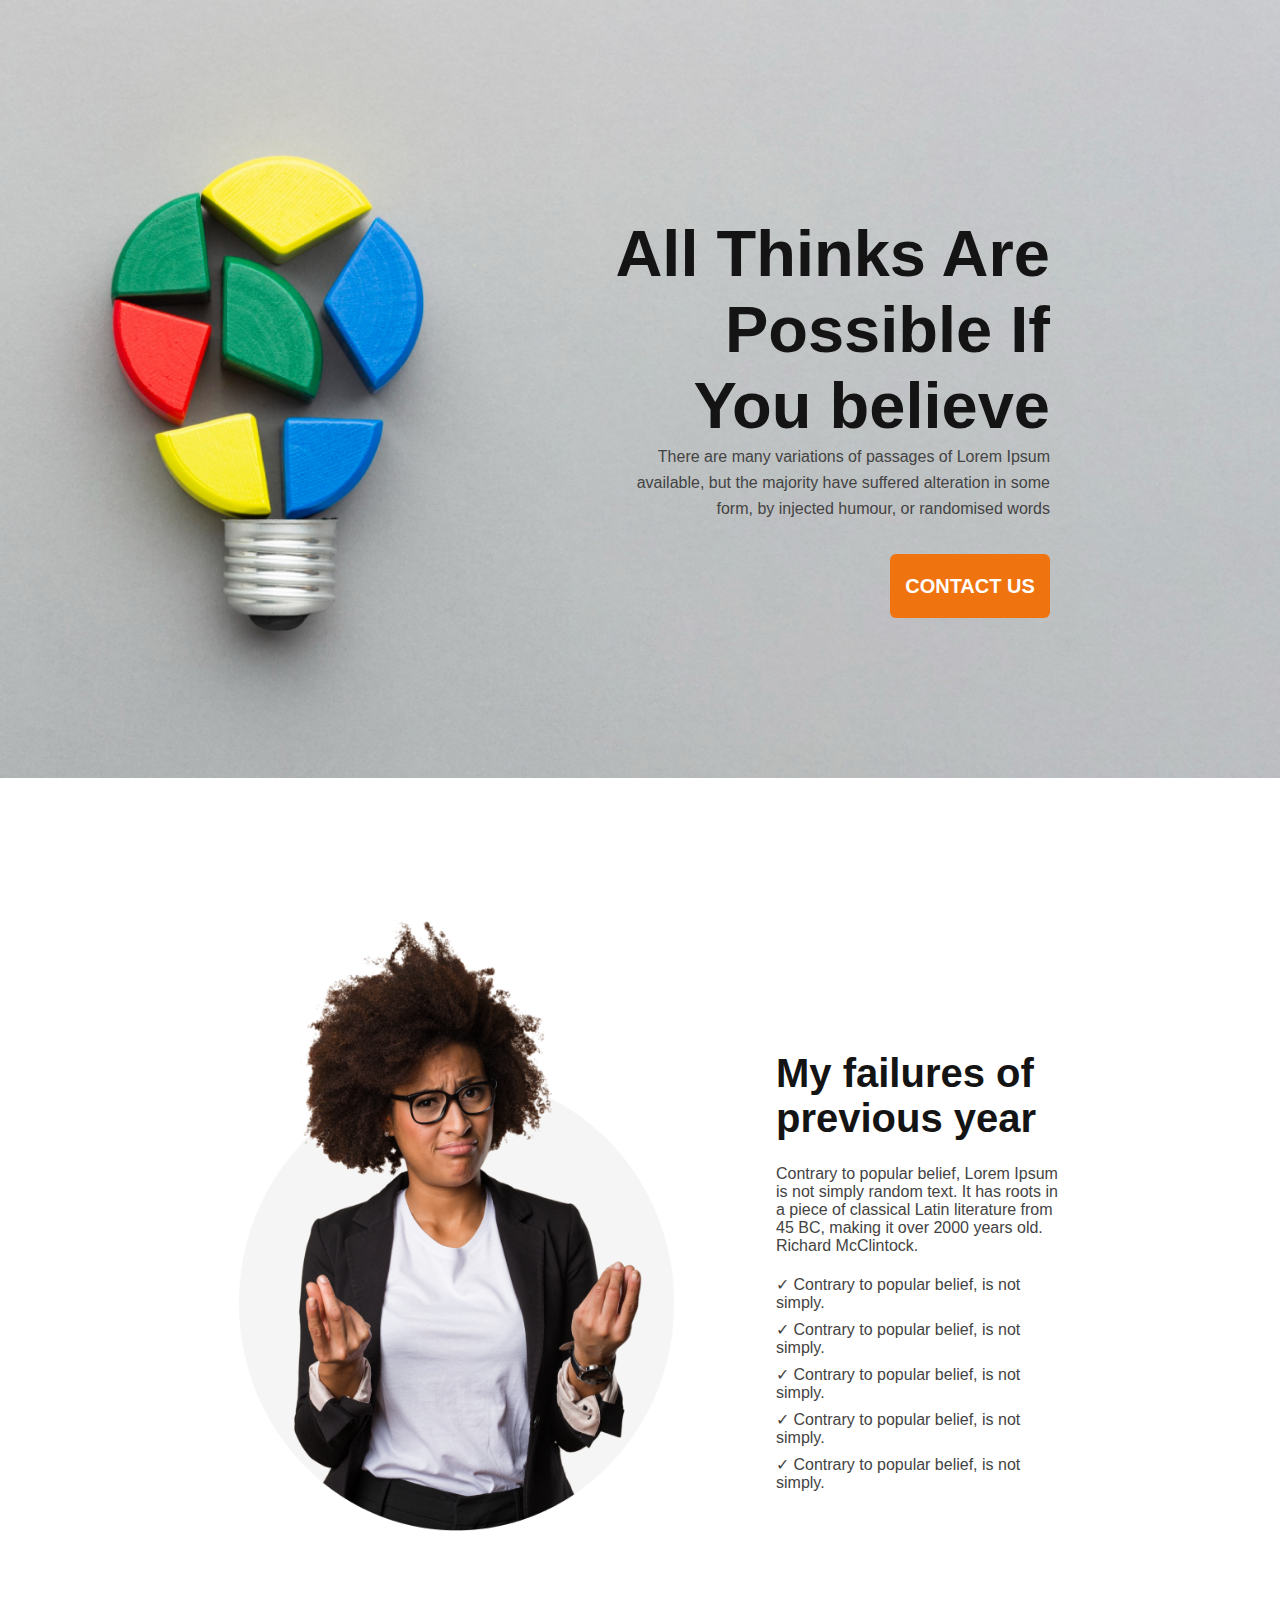
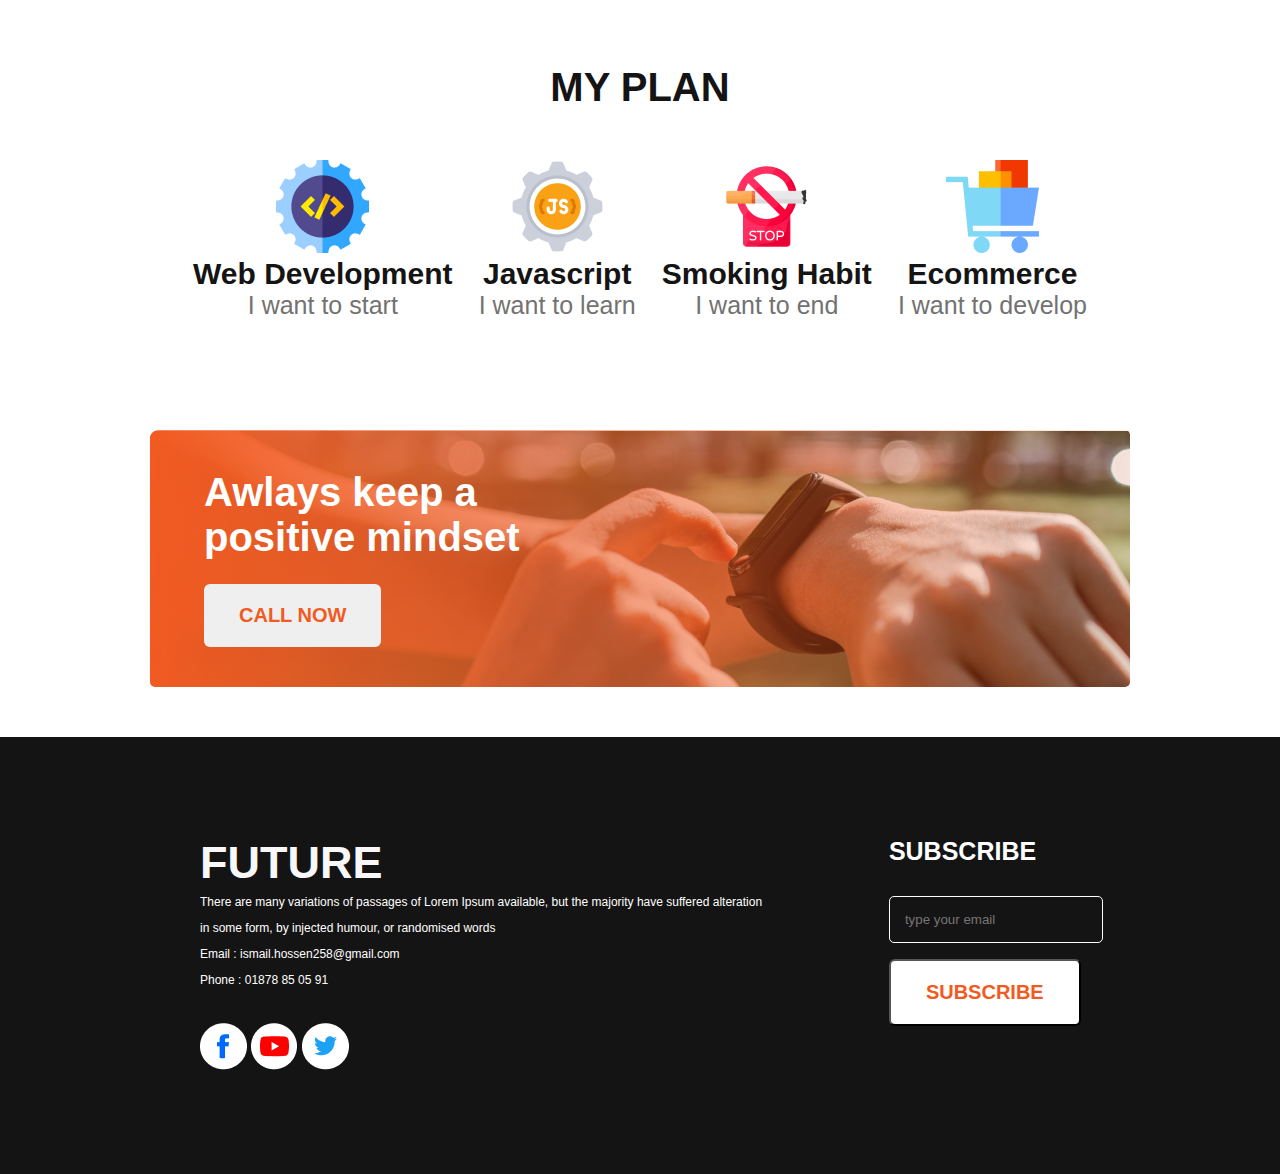
<file: index.html>
<!DOCTYPE html>
<html lang="en">

<head>
    <meta charset="UTF-8">
    <meta http-equiv="X-UA-Compatible" content="IE=edge">
    <meta name="viewport" content="width=device-width, initial-scale=1.0">
    <title>First Assignment </title>
    <link rel="stylesheet" href="Styles/Style.css">
    <link rel="preconnect" href="https://fonts.googleapis.com">
    <link rel="preconnect" href="https://fonts.gstatic.com" crossorigin>
    <link href="https://fonts.googleapis.com/css2?family=Inter&family=Open+Sans&family=Playfair+Display&display=swap"
        rel="stylesheet"> 
</head>

<body>
    <header class="header-section">
        <div class="header">
            <h1 class="header-tittle">All Thinks Are Possible If You believe</h1>
            <p class="header-dis"> There are many variations of passages of Lorem Ipsum available, but the majority have suffered alteration in some form, by injected humour, or randomised words</p>
            <button class="header-button">CONTACT US</button>

        </div>

    </header>
    <!-- About My failer section -->
    <main>
        <section class="photo-section">
            <div class="div-photo"> <img src="images/person.png" alt="" width="469px"
                height="623.3px">
        
            </div>
            <div class="photo-section-dis">
                <h3 class="section-tittle">My failures of previous year</h3>
                <p class="section-dis">Contrary to popular belief, Lorem Ipsum is not simply random text. It has roots in a piece of classical Latin literature from 45 BC, making it over 2000 years old. Richard McClintock.</p>
                <div class="check-mark">
                <div class="check-mark-icon">&#x2713; Contrary to popular belief, is not simply.</div>
                <div class="check-mark-icon">&#x2713; Contrary to popular belief, is not simply.  </div>
                <div class="check-mark-icon">&#x2713; Contrary to popular belief, is not simply. </div>
                <div class="check-mark-icon">&#x2713; Contrary to popular belief, is not simply. </div>
                <div class="check-mark-icon">&#x2713; Contrary to popular belief, is not simply. </div>
            </div>
         </div>

        </section>
        <!-- my plan section -->
        <section class="my-plan-section">
            <h2 class="plan">MY PLAN</h2>
            <div class="plan-section">
                <div class="about-plans">
                     <img src="images/icons/web.png" alt="">
                     <h3 class="pl-tittle">Web Development</h3>
                     <p class="pl-dis">I want to start</p>
                </div>
                <div class="about-plans">
                    <img src="images/icons/js.png" alt="">
                    <h3 class="pl-tittle">Javascript</h3>
                    <p class="pl-dis">I want to learn</p>
                </div>
                <div class="about-plans">
                    <img src="images/icons/smoke.png" alt="">
                    <h3 class="pl-tittle">Smoking Habit</h3>
                    <p class="pl-dis">I want to end</p>
                </div>
                <div class="about-plans">
                    <img src="images/icons/ecom.png" alt="">
                    <h3 class="pl-tittle">Ecommerce</h3>
                    <p class="pl-dis">I want to develop</p>
                </div>

            </div>
        </section>
    <!-- last- main section -->
    <section class="last-section">
        <div class="last-section-div">
            <h2 class="last-section-heading">Awlays keep a positive mindset</h2>
            <button class="call-button">CALL NOW</button>
        </div>
    </section>
    </main>
  <!-- footer section -->
  <footer class="footer">
    <div class="footer-info">
    <div class="footer-info2">
        <h2 class="footer-tittle">FUTURE</h2>
        <p class="footer-dis"> There are many variations of passages of Lorem Ipsum available, but the majority have suffered alteration in some form, by injected humour, or randomised words</p>
        <p class="footer-dis">Email : ismail.hossen258@gmail.com</p>
        <p class="footer-dis">Phone : 01878 85 05 91</p>
        <div class="footer-icon">
            <img src="images/icons/fb.png" alt="">
            <img src="images/icons/youtube.png" alt="">
            <img src="images/icons/twitter.png" alt="">
        </div>
    
    </div>
    <div class="footer-info3">
        <h2 class="f-tittle">SUBSCRIBE</h2>
        <input  type="Email" placeholder="type your email" class="email">
        <button class="subscribe-button">SUBSCRIBE</button>
    </div>
</div>
  </footer>
</body>
</html>
</file>
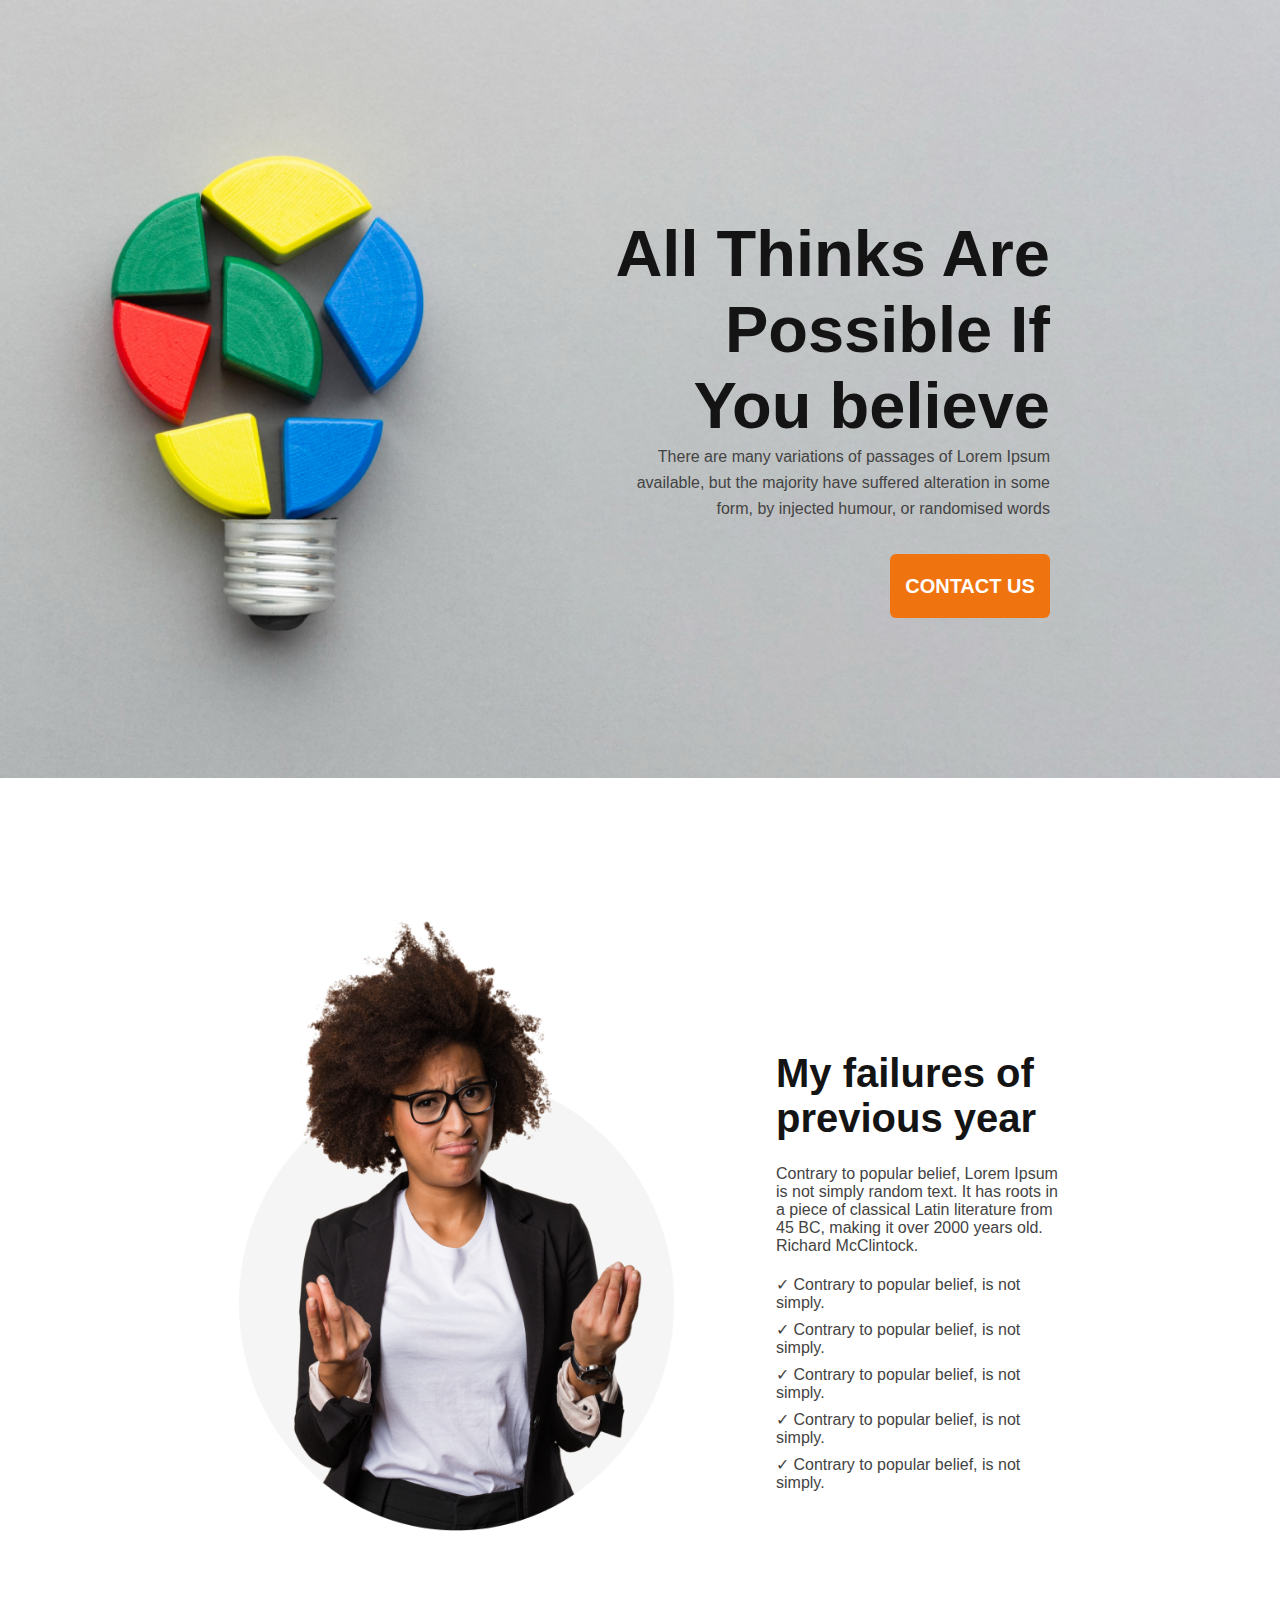
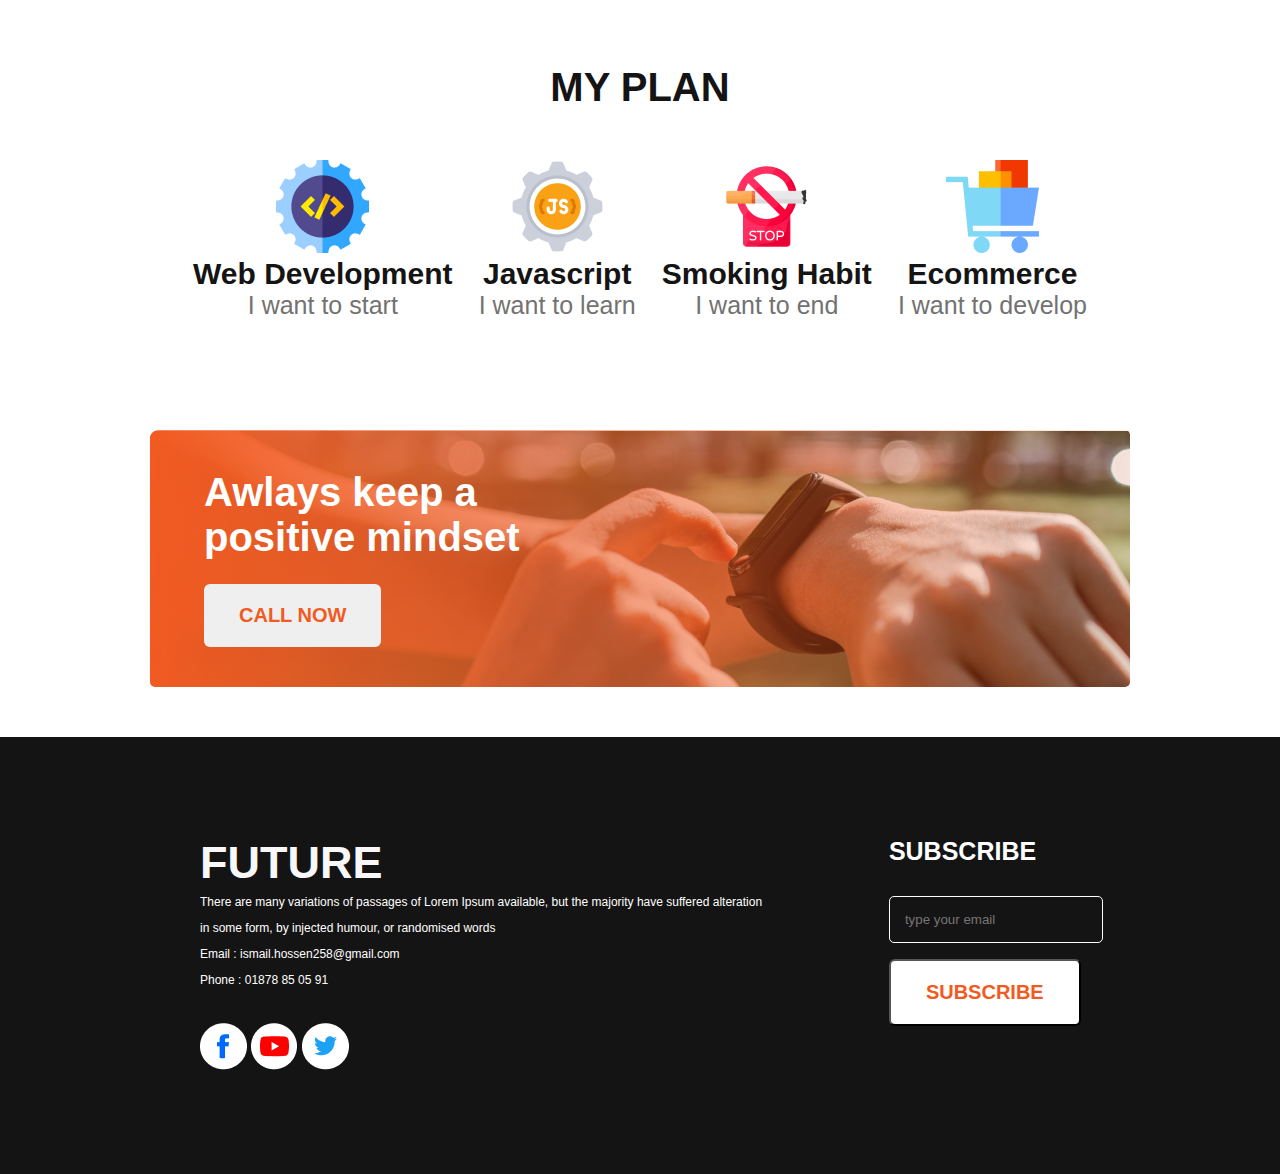
<file: idnex.html>
<!DOCTYPE html>
<html lang="en">

<head>
    <meta charset="UTF-8">
    <meta http-equiv="X-UA-Compatible" content="IE=edge">
    <meta name="viewport" content="width=device-width, initial-scale=1.0">
    <title>First Assignment </title>
    <link rel="stylesheet" href="Styles/Style.css">
    <link rel="preconnect" href="https://fonts.googleapis.com">
    <link rel="preconnect" href="https://fonts.gstatic.com" crossorigin>
    <link href="https://fonts.googleapis.com/css2?family=Inter&family=Open+Sans&family=Playfair+Display&display=swap"
        rel="stylesheet"> 
</head>

<body>
    <header class="header-section">
        <div class="header">
            <h1 class="header-tittle">All Thinks Are Possible If You believe</h1>
            <p class="header-dis"> There are many variations of passages of Lorem Ipsum available, but the majority have suffered alteration in some form, by injected humour, or randomised words</p>
            <button class="header-button">CONTACT US</button>

        </div>

    </header>
    <!-- About My failer section -->
    <main>
        <section class="photo-section">
            <div class="div-photo"> <img src="images/person.png" alt="" width="469px"
                height="623.3px">
        
            </div>
            <div class="photo-section-dis">
                <h3 class="section-tittle">My failures of previous year</h3>
                <p class="section-dis">Contrary to popular belief, Lorem Ipsum is not simply random text. It has roots in a piece of classical Latin literature from 45 BC, making it over 2000 years old. Richard McClintock.</p>
                <div class="check-mark">
                <div class="check-mark-icon">&#x2713; Contrary to popular belief, is not simply.</div>
                <div class="check-mark-icon">&#x2713; Contrary to popular belief, is not simply.  </div>
                <div class="check-mark-icon">&#x2713; Contrary to popular belief, is not simply. </div>
                <div class="check-mark-icon">&#x2713; Contrary to popular belief, is not simply. </div>
                <div class="check-mark-icon">&#x2713; Contrary to popular belief, is not simply. </div>
            </div>
         </div>

        </section>
        <!-- my plan section -->
        <section class="my-plan-section">
            <h2 class="plan">MY PLAN</h2>
            <div class="plan-section">
                <div class="about-plans">
                     <img src="images/icons/web.png" alt="">
                     <h3 class="pl-tittle">Web Development</h3>
                     <p class="pl-dis">I want to start</p>
                </div>
                <div class="about-plans">
                    <img src="images/icons/js.png" alt="">
                    <h3 class="pl-tittle">Javascript</h3>
                    <p class="pl-dis">I want to learn</p>
                </div>
                <div class="about-plans">
                    <img src="images/icons/smoke.png" alt="">
                    <h3 class="pl-tittle">Smoking Habit</h3>
                    <p class="pl-dis">I want to end</p>
                </div>
                <div class="about-plans">
                    <img src="images/icons/ecom.png" alt="">
                    <h3 class="pl-tittle">Ecommerce</h3>
                    <p class="pl-dis">I want to develop</p>
                </div>

            </div>
        </section>
    <!-- last- main section -->
    <section class="last-section">
        <div class="last-section-div">
            <h2 class="last-section-heading">Awlays keep a positive mindset</h2>
            <button class="call-button">CALL NOW</button>
        </div>
    </section>
    </main>
  <!-- footer section -->
  <footer class="footer">
    <div class="footer-info">
    <div class="footer-info2">
        <h2 class="footer-tittle">FUTURE</h2>
        <p class="footer-dis"> There are many variations of passages of Lorem Ipsum available, but the majority have suffered alteration in some form, by injected humour, or randomised words</p>
        <p class="footer-dis">Email : ismail.hossen258@gmail.com</p>
        <p class="footer-dis">Phone : 01878 85 05 91</p>
        <div class="footer-icon">
            <img src="images/icons/fb.png" alt="">
            <img src="images/icons/youtube.png" alt="">
            <img src="images/icons/twitter.png" alt="">
        </div>
    
    </div>
    <div class="footer-info3">
        <h2 class="f-tittle">SUBSCRIBE</h2>
        <input  type="Email" placeholder="type your email" class="email">
        <button class="subscribe-button">SUBSCRIBE</button>
    </div>
</div>
  </footer>
</body>
</html>
</file>
<file: Styles/Style.css>
* {
    margin: 0px;
    font-family: 'Work Sans', sans-serif;
}

/* header section style */
.header-section {
    background-image: url(../images/banner/banner2.png);
    background-size: cover; 
}

.header {
    padding: 216px 230px 160px 600px;

    text-align: right;
}

.header-tittle {
    font-weight: 700;
    font-size: 65px;
    color: #151414;
    line-height: 76px;
}

.header-dis {
    font-weight: 400;
    font-size: 16px;
    color: #444343;
    line-height: 26px;
}

.header-button {
    font-weight: 600;
    font-size: 20px;
    color: #FFFFFF;
    width: 160px;
    height: 64px;
    border-radius: 6px;
    border: 0;
    background-color: rgb(239, 115, 14);
    margin-top: 32px;
    cursor: pointer;
}

.header-button:hover {
    background-color: crimson;
}

/* Failer Section Style */
.photo-section {
    display: flex;
    align-items: center;
    margin: 130px 220px;

}

.photo-section-dis {
    margin-left: 87px;
    margin-top: 100px;
}

.section-tittle {
    color: #151414;
    font-weight: 700;
    font-size: 40px;
}

.section-dis {
    font-weight: 400;
    font-size: 16px;
    color: #444343;
    margin-top: 24px;
}

.check-mark {
    margin-top: 20px;
}

.check-mark-icon {
    margin-top: 8px;
    font-weight: 400;
    font-size: 16px;
    color: #444343;
}

/* My plan Section */
.my-plan-section {
    margin: 110px 180px;
}

.plan {
    font-weight: 700;
    font-size: 40px;
    color: #151414;
    text-align: center;
}

.plan-section {
    display: flex;
    justify-content: center;
    justify-content: space-around;
    margin-top: 50px;
    text-align: center;
}

.pl-tittle {
    font-weight: 700;
    font-size: 30px;
    color: #151414;
}

.pl-dis {
    color: #737272;
    font-weight: 500;
    font-size: 25px;
}

/* last section */
.last-section {
    background: url(../images/gradient2.png), url(../images/watch.png);
    max-width: 1140px;
    margin: 50px 150px;
    border-radius: 5px;
    background-repeat: no-repeat;
}

.last-section-div {
    padding: 40px 550px 40px 54px;
}

.last-section-heading {
    color: #FFFFFF;
    font-size: 40px;
    text-align: left;
}

.call-button {
    color: #F15B22;
    font-weight: 600;
    font-size: 20px;
    border: 0;
    border-radius: 6px;
    padding: 20px 35px;
    margin-top: 24px;
    cursor: pointer;
}

.call-button:hover {
    background-color: crimson;
    color: #FFFFFF;
}

/* footer section style */
.footer {
    background: #151414;
}

.footer-info {
    display: flex;
    justify-content: center;
}

.footer-info2 {
    padding-left: 200px;
    padding-top: 100px;
    padding-bottom: 100px;
}

.footer-tittle {
    color: #F8F8F8;
    font-weight: 700;
    font-size: 45px;
}

.footer-dis {
    color: #FFFFFF;
    font-weight: 300;
    font-size: 12px;
    line-height: 26px;
    text-align: left;
}

.f-tittle {
    color: #FFFFFF;
    font-weight: 600;
    font-size: 25px;
}

.footer-info3 {
    margin: 100px 120px;
}

.footer-icon {
    margin-top: 30px;
}

.email {
    background: none;
    border: 1px solid white;
    border-radius: 5px;
    padding: 15px 20px 15px 15px;
    margin-top: 30px;
    color: #F8F8F8;

}

.subscribe-button {
    color: #F15B22;
    font-weight: 600;
    font-size: 20px;
    padding: 20px 35px;
    background: #FFFFFF;
    border-radius: 6px;
    margin-top: 16px;
    cursor: pointer;
}

.subscribe-button:hover {
    color: #FFFFFF;
    background: crimson;
    
}
</file>
